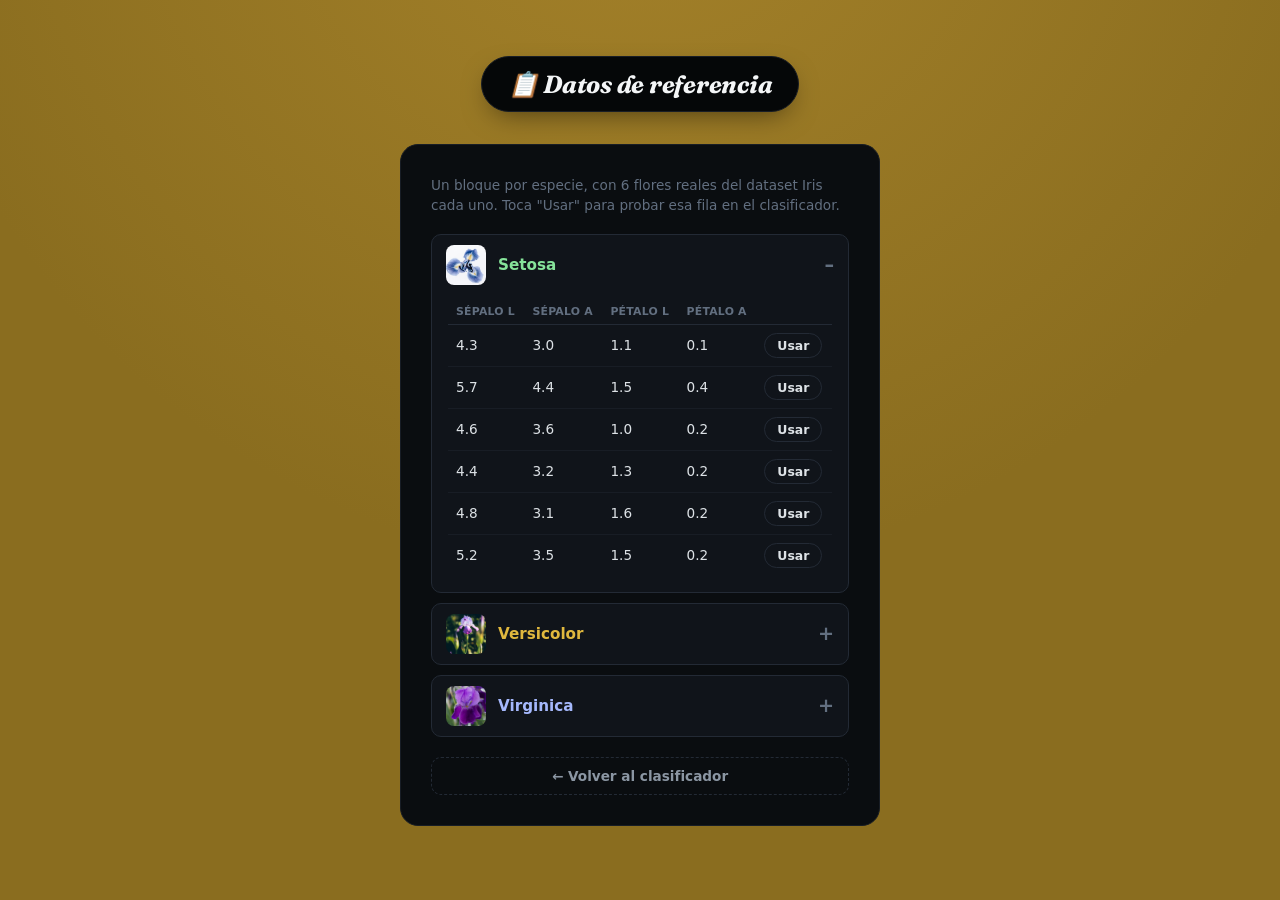
<file: datos.html>
<!doctype html>
<html lang="es">
<head>
  <meta charset="utf-8" />
  <meta name="viewport" content="width=device-width, initial-scale=1" />
  <title>Datos de referencia — Iris</title>
  <link rel="preconnect" href="https://fonts.googleapis.com" />
  <link rel="preconnect" href="https://fonts.gstatic.com" crossorigin />
  <link
    href="https://fonts.googleapis.com/css2?family=Fraunces:ital,wght@0,600;0,700;1,600&display=swap"
    rel="stylesheet"
  />
  <link rel="stylesheet" href="estaticos/css/estilos.css" />
</head>
<body>
  <div class="fondo" aria-hidden="true"></div>

  <main class="contenedor">
    <header class="encabezado">
      <h1><span class="titulo-insignia">📋 Datos de referencia</span></h1>
    </header>

    <section class="tarjeta">
      <p class="panel-datos-ayuda">
        Un bloque por especie, con 6 flores reales del dataset Iris cada uno.
        Toca "Usar" para probar esa fila en el clasificador.
      </p>

      <div class="acordeon">
        <details class="acordeon-item" open>
          <summary>
            <img src="estaticos/img/setosa.jpg" alt="" />
            <span class="especie-setosa">Setosa</span>
          </summary>
          <div class="acordeon-contenido">
            <div class="tabla-envoltura">
              <table class="tabla-ejemplos">
                <thead>
                  <tr>
                    <th>Sépalo L</th>
                    <th>Sépalo A</th>
                    <th>Pétalo L</th>
                    <th>Pétalo A</th>
                    <th></th>
                  </tr>
                </thead>
                <tbody>
                  <tr><td>4.3</td><td>3.0</td><td>1.1</td><td>0.1</td><td><a class="boton-usar-datos ejemplo-setosa" href="index.html?ls=4.3&as=3.0&lp=1.1&ap=0.1">Usar</a></td></tr>
                  <tr><td>5.7</td><td>4.4</td><td>1.5</td><td>0.4</td><td><a class="boton-usar-datos ejemplo-setosa" href="index.html?ls=5.7&as=4.4&lp=1.5&ap=0.4">Usar</a></td></tr>
                  <tr><td>4.6</td><td>3.6</td><td>1.0</td><td>0.2</td><td><a class="boton-usar-datos ejemplo-setosa" href="index.html?ls=4.6&as=3.6&lp=1.0&ap=0.2">Usar</a></td></tr>
                  <tr><td>4.4</td><td>3.2</td><td>1.3</td><td>0.2</td><td><a class="boton-usar-datos ejemplo-setosa" href="index.html?ls=4.4&as=3.2&lp=1.3&ap=0.2">Usar</a></td></tr>
                  <tr><td>4.8</td><td>3.1</td><td>1.6</td><td>0.2</td><td><a class="boton-usar-datos ejemplo-setosa" href="index.html?ls=4.8&as=3.1&lp=1.6&ap=0.2">Usar</a></td></tr>
                  <tr><td>5.2</td><td>3.5</td><td>1.5</td><td>0.2</td><td><a class="boton-usar-datos ejemplo-setosa" href="index.html?ls=5.2&as=3.5&lp=1.5&ap=0.2">Usar</a></td></tr>
                </tbody>
              </table>
            </div>
          </div>
        </details>

        <details class="acordeon-item">
          <summary>
            <img src="estaticos/img/versicolor.jpg" alt="" />
            <span class="especie-versicolor">Versicolor</span>
          </summary>
          <div class="acordeon-contenido">
            <div class="tabla-envoltura">
              <table class="tabla-ejemplos">
                <thead>
                  <tr>
                    <th>Sépalo L</th>
                    <th>Sépalo A</th>
                    <th>Pétalo L</th>
                    <th>Pétalo A</th>
                    <th></th>
                  </tr>
                </thead>
                <tbody>
                  <tr><td>6.3</td><td>2.5</td><td>4.9</td><td>1.5</td><td><a class="boton-usar-datos ejemplo-versicolor" href="index.html?ls=6.3&as=2.5&lp=4.9&ap=1.5">Usar</a></td></tr>
                  <tr><td>5.5</td><td>2.6</td><td>4.4</td><td>1.2</td><td><a class="boton-usar-datos ejemplo-versicolor" href="index.html?ls=5.5&as=2.6&lp=4.4&ap=1.2">Usar</a></td></tr>
                  <tr><td>6.3</td><td>3.3</td><td>4.7</td><td>1.6</td><td><a class="boton-usar-datos ejemplo-versicolor" href="index.html?ls=6.3&as=3.3&lp=4.7&ap=1.6">Usar</a></td></tr>
                  <tr><td>5.6</td><td>3.0</td><td>4.5</td><td>1.5</td><td><a class="boton-usar-datos ejemplo-versicolor" href="index.html?ls=5.6&as=3.0&lp=4.5&ap=1.5">Usar</a></td></tr>
                  <tr><td>5.8</td><td>2.6</td><td>4.0</td><td>1.2</td><td><a class="boton-usar-datos ejemplo-versicolor" href="index.html?ls=5.8&as=2.6&lp=4.0&ap=1.2">Usar</a></td></tr>
                  <tr><td>5.7</td><td>2.9</td><td>4.2</td><td>1.3</td><td><a class="boton-usar-datos ejemplo-versicolor" href="index.html?ls=5.7&as=2.9&lp=4.2&ap=1.3">Usar</a></td></tr>
                </tbody>
              </table>
            </div>
          </div>
        </details>

        <details class="acordeon-item">
          <summary>
            <img src="estaticos/img/virginica.jpg" alt="" />
            <span class="especie-virginica">Virginica</span>
          </summary>
          <div class="acordeon-contenido">
            <div class="tabla-envoltura">
              <table class="tabla-ejemplos">
                <thead>
                  <tr>
                    <th>Sépalo L</th>
                    <th>Sépalo A</th>
                    <th>Pétalo L</th>
                    <th>Pétalo A</th>
                    <th></th>
                  </tr>
                </thead>
                <tbody>
                  <tr><td>6.5</td><td>3.0</td><td>5.2</td><td>2.0</td><td><a class="boton-usar-datos ejemplo-virginica" href="index.html?ls=6.5&as=3.0&lp=5.2&ap=2.0">Usar</a></td></tr>
                  <tr><td>7.2</td><td>3.2</td><td>6.0</td><td>1.8</td><td><a class="boton-usar-datos ejemplo-virginica" href="index.html?ls=7.2&as=3.2&lp=6.0&ap=1.8">Usar</a></td></tr>
                  <tr><td>7.7</td><td>2.6</td><td>6.9</td><td>2.3</td><td><a class="boton-usar-datos ejemplo-virginica" href="index.html?ls=7.7&as=2.6&lp=6.9&ap=2.3">Usar</a></td></tr>
                  <tr><td>6.3</td><td>2.8</td><td>5.1</td><td>1.5</td><td><a class="boton-usar-datos ejemplo-virginica" href="index.html?ls=6.3&as=2.8&lp=5.1&ap=1.5">Usar</a></td></tr>
                  <tr><td>6.7</td><td>3.3</td><td>5.7</td><td>2.1</td><td><a class="boton-usar-datos ejemplo-virginica" href="index.html?ls=6.7&as=3.3&lp=5.7&ap=2.1">Usar</a></td></tr>
                  <tr><td>6.0</td><td>2.2</td><td>5.0</td><td>1.5</td><td><a class="boton-usar-datos ejemplo-virginica" href="index.html?ls=6.0&as=2.2&lp=5.0&ap=1.5">Usar</a></td></tr>
                </tbody>
              </table>
            </div>
          </div>
        </details>
      </div>

      <a href="index.html" class="boton-datos">← Volver al clasificador</a>
    </section>
  </main>
</body>
</html>
</file>
<file: estaticos/css/estilos.css>
/* ---------------------------------------------------------------
   Paleta de colores — negro, azul, verde y amarillo oscuro
   Grises: 10 tonos, casi negro (fondo) · Primario: azul, 6 tonos
   Acentos por especie: verde (Setosa), amarillo oscuro (Versicolor),
   azul índigo (Virginica) — 3 tonos cada uno
   ----------------------------------------------------------------*/
:root {
  /* Grises — base casi negra */
  --gris-950: #050708;
  --gris-900: #0a0d10;
  --gris-800: #10141a;
  --gris-700: #181d25;
  --gris-600: #232a35;
  --gris-500: #3a4453;
  --gris-400: #626f80;
  --gris-300: #8b96a3;
  --gris-200: #b9c1ca;
  --gris-100: #dde2e6;
  --gris-50: #f4f6f7;

  /* Primario — azul */
  --primario-200: #a9cbff;
  --primario-300: #6fa8ff;
  --primario-400: #3b82f6;
  --primario-500: #2563eb;
  --primario-600: #1d4ed8;
  --primario-700: #1739a3;

  /* Acentos por especie */
  --setosa-300: #86e39a;
  --setosa-500: #3fb95e;
  --setosa-700: #278542;

  --versicolor-300: #e0b83e;
  --versicolor-500: #b8890f;
  --versicolor-700: #85630a;

  --virginica-300: #a5b8fc;
  --virginica-500: #6673f4;
  --virginica-700: #4650c2;

  /* Semántico */
  --rojo-100: #3a2020;
  --rojo-400: #f28b8b;
  --rojo-500: #e05656;

  /* Fondo de la página: amarillo mostaza */
  --mostaza-fondo: #8a6d1f;
  --mostaza-fondo-claro: #a5822a;

  --radio-tarjeta: 18px;
  --radio-campo: 10px;
  --ease-out: cubic-bezier(0.23, 1, 0.32, 1);
}

* {
  box-sizing: border-box;
}

body {
  margin: 0;
  min-height: 100vh;
  background: var(--mostaza-fondo);
  color: var(--gris-100);
  font-family: system-ui, -apple-system, "Segoe UI", Roboto, sans-serif;
  padding-block: 56px;
}

.fondo {
  position: fixed;
  inset: 0;
  z-index: -1;
  background:
    radial-gradient(circle at 50% -20%, var(--mostaza-fondo-claro), transparent 60%),
    var(--mostaza-fondo);
}

.contenedor {
  max-width: 520px;
  margin: 0 auto;
  padding-inline: 20px;
}

.encabezado {
  text-align: center;
  margin-bottom: 32px;
}

.encabezado h1 {
  margin: 0;
}

.titulo-insignia {
  display: inline-block;
  font-family: "Fraunces", Georgia, serif;
  font-style: italic;
  font-weight: 700;
  font-size: 1.55rem;
  letter-spacing: -0.01em;
  color: var(--gris-50);
  background: var(--gris-950);
  border: 1px solid var(--gris-700);
  border-radius: 999px;
  padding: 12px 26px;
  box-shadow: 0 10px 28px -10px rgba(0, 0, 0, 0.55);
}

.tarjeta {
  position: relative;
  background: var(--gris-900);
  border: 1px solid var(--gris-700);
  border-radius: var(--radio-tarjeta);
  padding: 30px;
  animation: entrada-tarjeta 420ms var(--ease-out) both;
}

@keyframes entrada-tarjeta {
  from {
    opacity: 0;
    transform: translateY(10px);
  }
  to {
    opacity: 1;
    transform: translateY(0);
  }
}

.estado-modelo {
  text-align: center;
  font-size: 0.8rem;
  color: var(--gris-400);
  margin: 0 0 24px;
}

.formulario-medidas {
  display: grid;
  grid-template-columns: 1fr 1fr;
  gap: 12px;
}

.campo {
  display: flex;
  flex-direction: column;
  gap: 7px;
  min-width: 0;
  font-size: 0.8rem;
  font-weight: 600;
  letter-spacing: 0.01em;
  color: var(--gris-400);
}

.campo input {
  width: 100%;
  min-width: 0;
  background: var(--gris-800);
  border: 1px solid var(--gris-600);
  border-radius: var(--radio-campo);
  padding: 11px 12px;
  color: var(--gris-50);
  font-size: 1.02rem;
  font-weight: 500;
  transition: border-color 120ms ease-out, background 120ms ease-out;
}

.campo input::placeholder {
  color: var(--gris-500);
}

.campo input:focus-visible {
  outline: none;
  border-color: var(--primario-400);
  background: var(--gris-700);
}

.boton-predecir {
  grid-column: 1 / -1;
  margin-top: 6px;
  cursor: pointer;
  background: var(--primario-500);
  color: var(--gris-50);
  border: none;
  border-radius: var(--radio-campo);
  padding: 14px 20px;
  font-size: 1.02rem;
  font-weight: 700;
  letter-spacing: 0.01em;
  box-shadow: 0 6px 20px -4px rgba(37, 99, 235, 0.5);
  transition: background 120ms ease, transform 100ms var(--ease-out), box-shadow 120ms ease;
}

@media (hover: hover) and (pointer: fine) {
  .boton-predecir:hover:not(:disabled) {
    background: var(--primario-600);
  }
}

.boton-predecir:active {
  transform: scale(0.98);
}

.boton-predecir:disabled {
  opacity: 0.4;
  cursor: not-allowed;
}

.ejemplos {
  margin-top: 24px;
}

.ejemplos-etiqueta {
  display: block;
  margin-bottom: 10px;
  font-size: 0.8rem;
  font-weight: 600;
  color: var(--gris-400);
}

.ejemplos-fila {
  display: grid;
  grid-template-columns: repeat(3, 1fr);
  gap: 8px;
}

.boton-ejemplo {
  cursor: pointer;
  background: transparent;
  border: 1px solid var(--gris-600);
  border-radius: 999px;
  padding: 8px 10px;
  font-size: 0.82rem;
  font-weight: 600;
  color: var(--gris-200);
  text-align: center;
  transition: background 120ms ease, border-color 120ms ease;
}

.ejemplo-setosa {
  color: var(--setosa-300);
}

.ejemplo-versicolor {
  color: var(--versicolor-300);
}

.ejemplo-virginica {
  color: var(--virginica-300);
}

@media (hover: hover) and (pointer: fine) {
  .ejemplo-setosa:hover {
    border-color: var(--setosa-500);
    background: var(--gris-800);
  }
  .ejemplo-versicolor:hover {
    border-color: var(--versicolor-500);
    background: var(--gris-800);
  }
  .ejemplo-virginica:hover {
    border-color: var(--virginica-500);
    background: var(--gris-800);
  }
}

.boton-datos {
  display: block;
  width: 100%;
  margin-top: 20px;
  cursor: pointer;
  background: transparent;
  border: 1px dashed var(--gris-600);
  border-radius: var(--radio-campo);
  padding: 10px;
  font-size: 0.85rem;
  font-weight: 600;
  color: var(--gris-300);
  text-align: center;
  text-decoration: none;
  transition: border-color 120ms ease, color 120ms ease;
}

@media (hover: hover) and (pointer: fine) {
  .boton-datos:hover {
    border-color: var(--primario-400);
    color: var(--gris-100);
  }
}

.panel-datos-ayuda {
  margin: 0 0 18px;
  font-size: 0.85rem;
  color: var(--gris-400);
  line-height: 1.5;
}

/* --- Acordeón de datos (datos.html) --- */
.acordeon {
  display: grid;
  gap: 10px;
}

.acordeon-item {
  background: var(--gris-800);
  border: 1px solid var(--gris-600);
  border-radius: var(--radio-campo);
  overflow: hidden;
}

.acordeon-item summary {
  list-style: none;
  display: flex;
  align-items: center;
  gap: 12px;
  padding: 10px 14px;
  cursor: pointer;
  font-weight: 600;
  font-size: 0.95rem;
}

.acordeon-item summary::-webkit-details-marker {
  display: none;
}

.acordeon-item summary::after {
  content: "+";
  margin-left: auto;
  font-size: 1.2rem;
  color: var(--gris-400);
}

.acordeon-item[open] summary::after {
  content: "–";
}

.acordeon-item summary img {
  width: 40px;
  height: 40px;
  object-fit: cover;
  border-radius: 8px;
  flex-shrink: 0;
}

.acordeon-contenido {
  padding: 4px 16px 16px 16px;
}

.acordeon-contenido p {
  margin: 0 0 6px;
  font-size: 0.85rem;
  color: var(--gris-300);
}

.acordeon-contenido strong {
  color: var(--gris-100);
  font-weight: 500;
}

/* Envoltura con scroll horizontal: la tabla nunca desborda la tarjeta,
   ni siquiera en celulares angostos. */
.tabla-envoltura {
  overflow-x: auto;
}

.tabla-ejemplos {
  width: 100%;
  border-collapse: collapse;
  font-size: 0.85rem;
}

.tabla-ejemplos th {
  text-align: left;
  padding: 6px 8px;
  font-size: 0.68rem;
  font-weight: 600;
  color: var(--gris-400);
  text-transform: uppercase;
  letter-spacing: 0.02em;
  border-bottom: 1px solid var(--gris-600);
}

.tabla-ejemplos td {
  padding: 8px;
  color: var(--gris-100);
  font-variant-numeric: tabular-nums;
  border-bottom: 1px solid var(--gris-700);
  white-space: nowrap;
}

.tabla-ejemplos tbody tr:last-child td {
  border-bottom: none;
}

.boton-usar-datos {
  display: inline-block;
  cursor: pointer;
  background: transparent;
  border: 1px solid var(--gris-600);
  border-radius: 999px;
  padding: 4px 12px;
  font-size: 0.78rem;
  font-weight: 600;
  color: var(--gris-100);
  text-decoration: none;
  transition: background 120ms ease, border-color 120ms ease;
}

@media (hover: hover) and (pointer: fine) {
  .boton-usar-datos:hover {
    border-color: var(--primario-400);
    background: var(--gris-700);
  }
}

@media (max-width: 420px) {
  .acordeon-contenido {
    padding-left: 16px;
  }
}

.resultado {
  margin-top: 24px;
  padding: 22px;
  border-radius: var(--radio-campo);
  background: var(--gris-800);
  border: 1px solid var(--gris-600);
  border-left: 3px solid var(--gris-500);
  text-align: center;
  animation: resultado-entra 220ms var(--ease-out) both;
}

.resultado.especie-setosa {
  border-left-color: var(--setosa-500);
}

.resultado.especie-versicolor {
  border-left-color: var(--versicolor-500);
}

.resultado.especie-virginica {
  border-left-color: var(--virginica-500);
}

@keyframes resultado-entra {
  from {
    opacity: 0;
    transform: translateY(4px);
  }
  to {
    opacity: 1;
    transform: translateY(0);
  }
}

.resultado-etiqueta {
  margin: 0 0 6px;
  color: var(--gris-400);
  font-size: 0.82rem;
  text-transform: uppercase;
  letter-spacing: 0.04em;
}

.resultado-especie {
  margin: 0;
  font-size: 1.8rem;
  font-weight: 700;
  letter-spacing: -0.01em;
}

.especie-setosa .resultado-especie,
.resultado-especie.especie-setosa {
  color: var(--setosa-300);
}

.especie-versicolor .resultado-especie,
.resultado-especie.especie-versicolor {
  color: var(--versicolor-300);
}

.especie-virginica .resultado-especie,
.resultado-especie.especie-virginica {
  color: var(--virginica-300);
}

.acordeon-item summary .especie-setosa {
  color: var(--setosa-300);
}

.acordeon-item summary .especie-versicolor {
  color: var(--versicolor-300);
}

.acordeon-item summary .especie-virginica {
  color: var(--virginica-300);
}

.resultado-confianza {
  margin: 8px 0 0;
  color: var(--gris-400);
  font-size: 0.85rem;
}

.mensaje-error {
  margin-top: 16px;
  padding: 12px 14px;
  border-radius: var(--radio-campo);
  background: var(--rojo-100);
  border: 1px solid var(--rojo-500);
  color: var(--rojo-400);
  font-size: 0.9rem;
  text-align: center;
}

@media (max-width: 480px) {
  .formulario-medidas {
    grid-template-columns: 1fr;
  }

  .boton-ejemplo {
    padding-inline: 4px;
    font-size: 0.76rem;
  }
}

/* --- Feedback: "¿acertó?" y corrección del modelo --- */
.feedback,
.feedback-correccion {
  margin-top: 18px;
  padding-top: 16px;
  border-top: 1px solid var(--gris-600);
}

.feedback-pregunta {
  margin: 0 0 10px;
  font-size: 0.85rem;
  color: var(--gris-300);
  text-align: center;
}

.feedback-botones {
  display: flex;
  justify-content: center;
  gap: 10px;
  flex-wrap: wrap;
}

.boton-feedback {
  cursor: pointer;
  background: var(--gris-700);
  border: 1px solid var(--gris-600);
  border-radius: 999px;
  padding: 7px 18px;
  font-size: 0.85rem;
  font-weight: 600;
  color: var(--gris-100);
  transition: background 120ms ease;
}

@media (hover: hover) and (pointer: fine) {
  .boton-feedback:hover {
    background: var(--gris-600);
  }
}

.boton-correccion {
  cursor: pointer;
  background: transparent;
  border: 1px solid var(--gris-600);
  border-radius: 999px;
  padding: 7px 16px;
  font-size: 0.82rem;
  font-weight: 600;
  color: var(--gris-200);
  transition: background 120ms ease, border-color 120ms ease, opacity 120ms ease;
}

.boton-correccion.ejemplo-setosa {
  border-color: var(--setosa-500);
}

.boton-correccion.ejemplo-versicolor {
  border-color: var(--versicolor-500);
}

.boton-correccion.ejemplo-virginica {
  border-color: var(--virginica-500);
}

.boton-correccion:disabled {
  opacity: 0.5;
  cursor: not-allowed;
}

@media (hover: hover) and (pointer: fine) {
  .boton-correccion.ejemplo-setosa:hover:not(:disabled) {
    background: var(--setosa-700);
    color: var(--gris-50);
  }
  .boton-correccion.ejemplo-versicolor:hover:not(:disabled) {
    background: var(--versicolor-700);
    color: var(--gris-50);
  }
  .boton-correccion.ejemplo-virginica:hover:not(:disabled) {
    background: var(--virginica-700);
    color: var(--gris-50);
  }
}

.feedback-mensaje {
  margin: 14px 0 0;
  font-size: 0.85rem;
  color: var(--gris-200);
  text-align: center;
  line-height: 1.5;
}

.boton-restablecer {
  display: block;
  width: 100%;
  margin-top: 16px;
  cursor: pointer;
  background: transparent;
  border: 1px dashed var(--gris-600);
  border-radius: var(--radio-campo);
  padding: 8px;
  font-size: 0.8rem;
  font-weight: 600;
  color: var(--gris-400);
  text-align: center;
  transition: border-color 120ms ease, color 120ms ease;
}

.boton-restablecer[hidden] {
  display: none;
}

.boton-restablecer:disabled {
  opacity: 0.5;
  cursor: not-allowed;
}

@media (hover: hover) and (pointer: fine) {
  .boton-restablecer:hover:not(:disabled) {
    border-color: var(--rojo-500);
    color: var(--rojo-400);
  }
}
</file>
